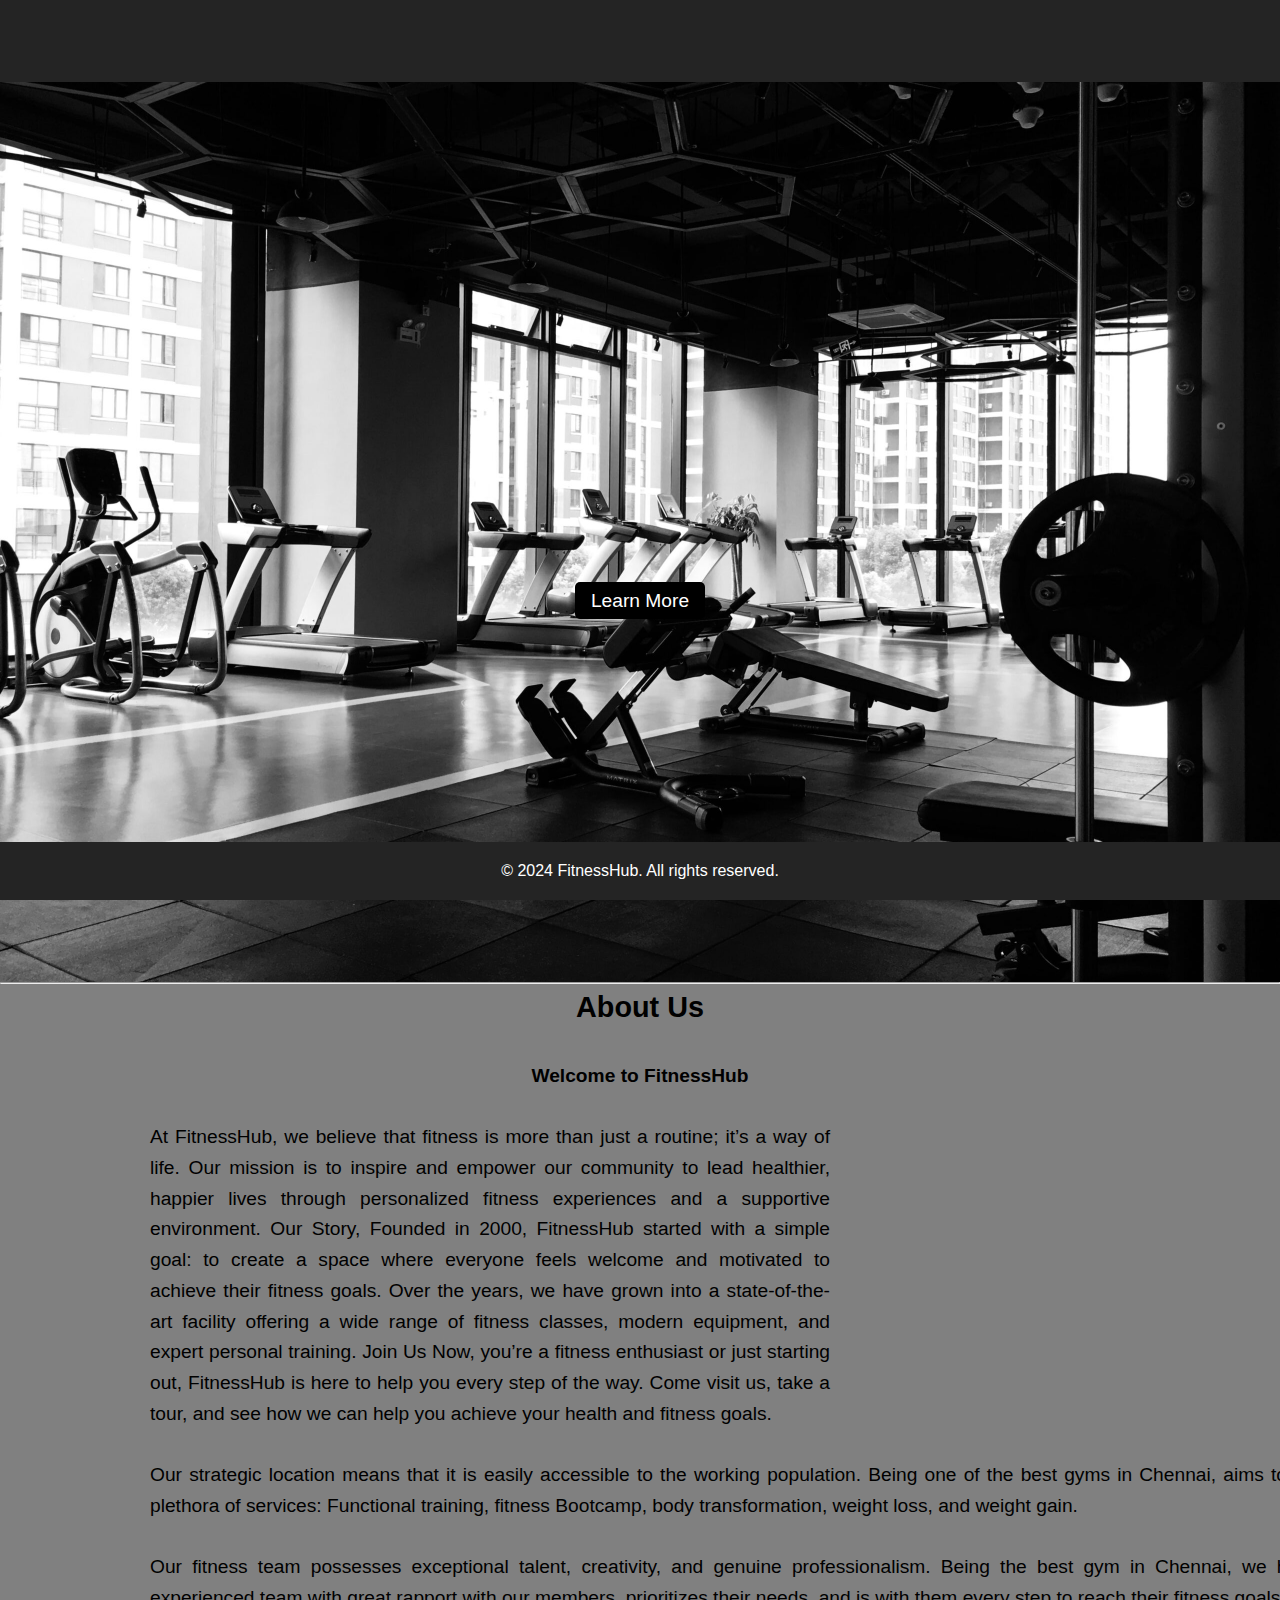
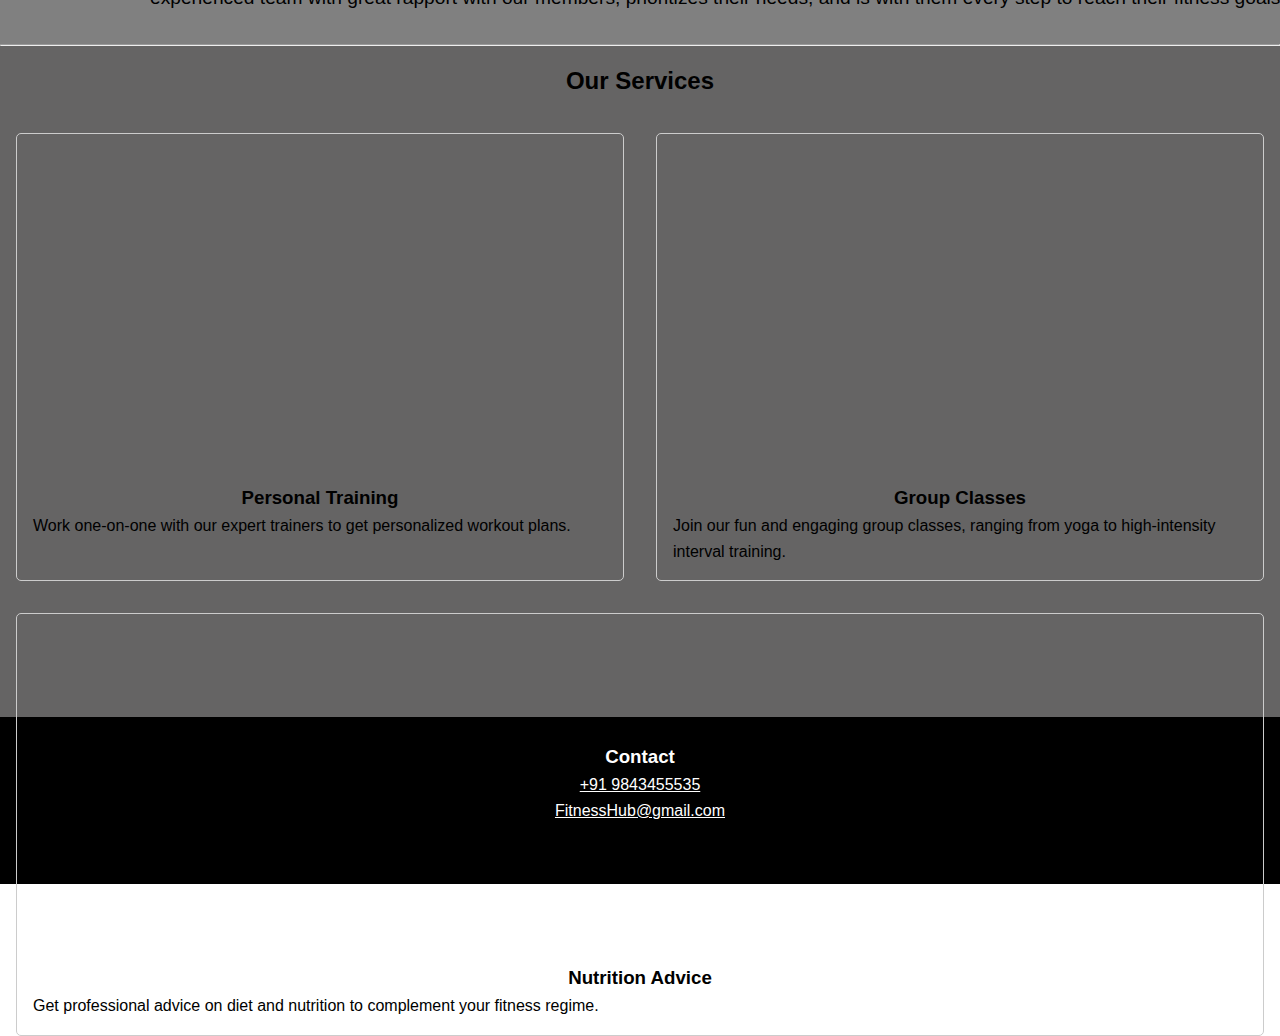
<file: Task 1/index.html>
<!DOCTYPE html>
<html lang="en">

<head>
    <meta charset="UTF-8">
    <meta name="viewport" content="width=device-width, initial-scale=1.0">
    <title>FitnessHub</title>
    <link rel="stylesheet" href="style.css">
    <link rel="icon" type="image/x-icon" href="./fitness.jpg ">
</head>

<body>
    <header>
        <nav>
            <img src="./fitness.jpg" , alt="img">
            <h1 style="font-weight: 860;"> FitnessHub </h1>
            <ul>
                <li><a href="#home" class="active">Home </a></li>
                <li><a href="#about">About </a></li>
                <li><a href="#services">Services </a></li>
                <li><a href="#contact">Contact</a></li>
            </ul>
        </nav>
    </header>

    <section id="home">
        <div class="home-content">
            <h1 style="color: rgba(0, 0, 0, 0.762)">Welcome to FitnessHub</h1>

            <p style="color: rgb(0, 0, 0)">Your journey to a healthier life starts here.</p>
            <a href="#about" class="btn">Learn More</a>
        </div>
    </section>
    <hr>

    <section id="about">
        <h2 style="text-align: center;">About Us</h2>
        <br>
        <div>
            <h4 style="text-align: center;">Welcome to FitnessHub</h4><br>
            <p>At FitnessHub, we believe that fitness is more than just a routine; it’s a way of life. Our mission is to
                inspire and empower our community to lead healthier, happier lives through personalized fitness
                experiences and a supportive environment.
                Our Story,
                Founded in 2000, FitnessHub started with a simple goal: to create a space where everyone feels welcome
                and motivated to achieve their fitness goals. Over the years, we have grown into a state-of-the-art
                facility offering a wide range of fitness classes, modern equipment, and expert personal training.
                Join Us Now,
                you’re a fitness enthusiast or just starting out, FitnessHub is here to help you every step of the way.
                Come visit us, take a tour, and see how we can help you achieve your health and fitness goals.</p>
            <img src="./gym1.jpg">
            <br>
        </div>
        <p>Our strategic location means that it is easily accessible to the working population. Being one of the best
            gyms in Chennai, aims to offer a plethora of services: Functional training, fitness Bootcamp, body
            transformation, weight loss, and weight gain.
            <br>
            <br>
            Our fitness team possesses exceptional talent, creativity, and genuine professionalism. Being the best gym
            in Chennai, we have an experienced team with great rapport with our members, prioritizes their needs, and is
            with them every step to reach their fitness goals.
        </p>
        <br>
    </section>
    <hr>

    <section id="services">
        <h2 style="text-align: center;padding: 1rem;">Our Services</h2>
        <div class="service-container">
            <div class="service">
                <img src="./pt.jpg" alt="personal trainers">
                <br><br>
                <h3 style="text-align: center;">Personal Training</h3>
                <p>Work one-on-one with our expert trainers to get personalized workout plans.</p>
            </div>
            <div class="service">
                <img src="./gc.jpg" alt="group classes">
                <br><br>
                <h3 style="text-align: center;">Group Classes</h3>
                <p>Join our fun and engaging group classes, ranging from yoga to high-intensity interval training.</p>
            </div>
            <div class="service">
                <img src="./nutrition.jpg" alt="nutrition advice">
                <br><br>
                <h3 style="text-align: center;">Nutrition Advice</h3>
                <p>Get professional advice on diet and nutrition to complement your fitness regime.</p>
            </div>
        </div><br>
    </section>

    <section id="contact">
        <br>
        <h3>Contact</h3>
        <p><a href="">+91 9843455535</a> </p>
        <p><a href=""> FitnessHub@gmail.com</a></p>
    </section>

    <footer>
        <p>&copy; 2024 FitnessHub. All rights reserved.</p>
    </footer>
</body>

</html>
</file>
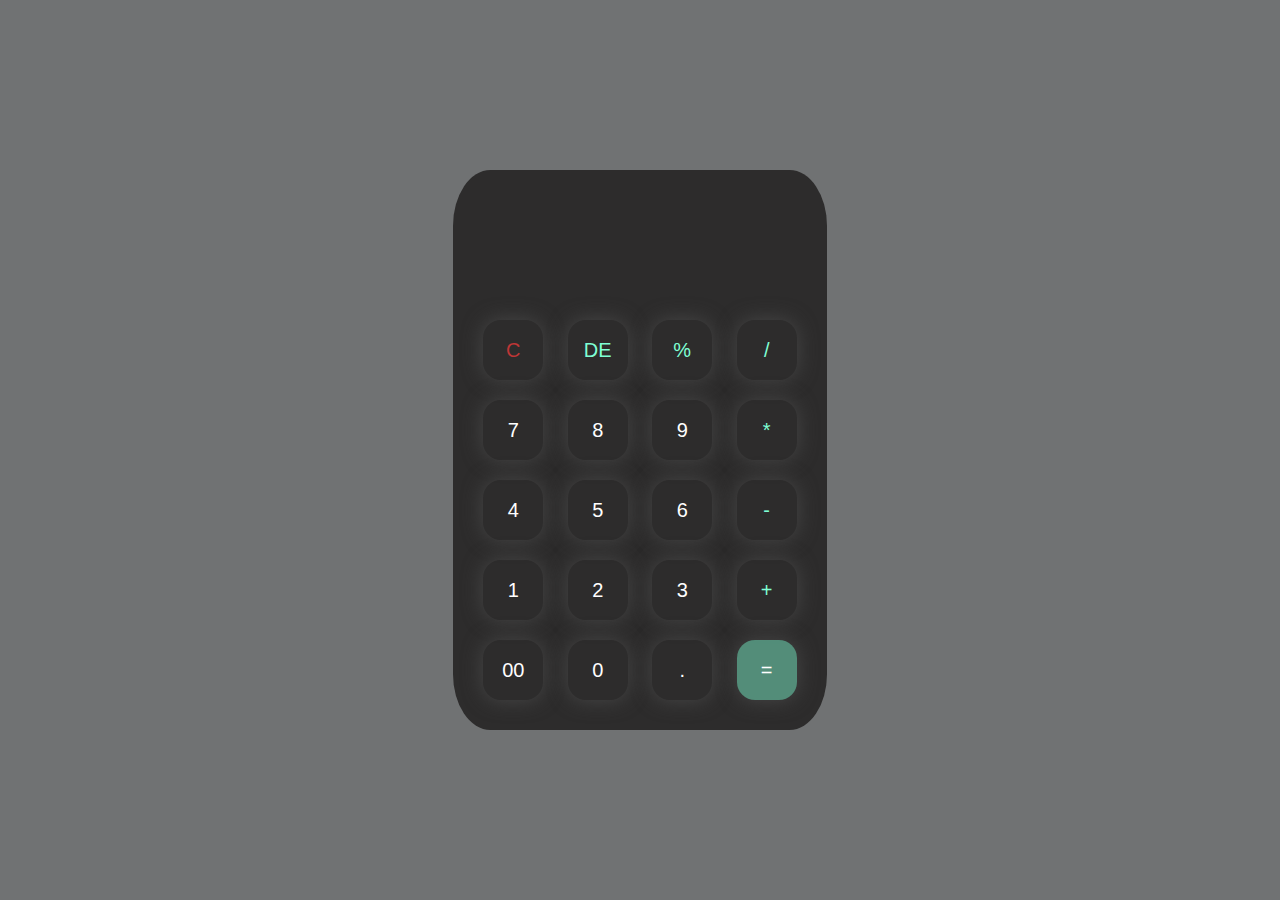
<file: Task 3/index.html>
<!DOCTYPE html>
<html lang="en">
<head>
    <meta charset="UTF-8">
    <meta name="viewport" content="width=device-width, initial-scale=1.0">
    <title>Calculator</title>
    <link rel="stylesheet" href="style.css">
</head>
<body>
    <div class="container">
        <div class="Calculator">
            <form>
                <div class="display">
                    <input type="text" name="display">
                </div>
                <div>
                    <input type="button" value="C" onclick="display.value = '' " class="clear">
                    <input type="button" value="DE"onclick="display.value = display.value.toString().slice(0,-1) " class="operator">
                    <input type="button" value="%" onclick="display.value += '%' " class="operator">
                    <input type="button" value="/" onclick="display.value += '/' " class="operator">
                </div>
                <div>
                    <input type="button" value="7" onclick="display.value += '7' ">
                    <input type="button" value="8" onclick="display.value += '8' ">
                    <input type="button" value="9" onclick="display.value += '9' ">
                    <input type="button" value="*" onclick="display.value += '*' " class="operator">
                </div>
                <div>
                    <input type="button" value="4" onclick="display.value += '4' ">
                    <input type="button" value="5" onclick="display.value += '5' ">
                    <input type="button" value="6" onclick="display.value += '6' ">
                    <input type="button" value="-" onclick="display.value += '-' " class="operator">
                </div>
                <div>
                    <input type="button" value="1" onclick="display.value += '1' ">
                    <input type="button" value="2" onclick="display.value += '2' ">
                    <input type="button" value="3" onclick="display.value += '3' ">
                    <input type="button" value="+" onclick="display.value += '+' " class="operator">
                </div>
                <div>
                    <input type="button" value="00" onclick="display.value += '00' ">
                    <input type="button" value="0" onclick="display.value += '0' ">
                    <input type="button" value="." onclick="display.value += '.' ">
                    <input type="button" value="=" onclick="display.value = eval(display.value) " class="equal">
                </div>
            </form>
        </div>
    </div>
    <script src="script.js"></script>
</body>
</html>
</file>
<file: Task 1/style.css>
* {
    margin: 0;
    padding: 0;
    box-sizing: border-box;
}
ul,li,h1{
    display: inline;
}
nav{
    height: 50px;
}
nav img{
    height: 25px;
    width: 25px;
    margin-left: 15px;
    opacity: 0;
    animation: slideRight 2.5s ease forwards;
}
nav h1{
    line-height: 50px;
    color: rgb(255, 255, 255);
    opacity: 0;
    animation: slideTop 2s ease forwards;
}
nav ul{
    line-height: 50px;
}
nav ul li a{
    color: rgb(216, 216, 216);
    border-radius: 5px;
    font-weight: 600;
    transition: .3s;
    text-decoration: none;
    text-transform: uppercase;
    opacity: 0;
    animation: slideTop 2s ease forwards;
}
nav ul li a:hover{
    color: rgba(123, 118, 118, 0.37);
    transition: 0.5s ease;
}
nav ul li a.active{
    transition: 0.5s ease;
    background: #000000;
    color: #fff;
    padding: 0.5rem 1rem;
    text-decoration: none;
    border-radius: 5px;

}
ul{
    margin-left: 50%;
}

body {
    font-family: Arial, sans-serif;
    line-height: 1.6;
}
img{
    border-image-width: 50%;
    opacity: 0;
    animation: slideRight 2.5s ease forwards;
}

header {
    background: rgb(36, 36, 36);
    color: #fff;
    padding: 1rem 0;
    text-align: center;
}

li {
    margin: 1rem;
    color: gray;
    cursor: pointer;
}


#home {
    background: url(./gym\ bg.jpg) no-repeat center center/cover;
    height: 100vh;
    display: flex;
    justify-content: center;
    align-items: center;
    text-align: center;
    font-weight: 500;
    font-size: larger;
}

.home-content h1 {
    font-size: 3rem;
    background-color: #9a9a9a33;
    filter: drop-shadow(1px 1px 20px rgb(112, 112, 112));
    opacity: 0;
    animation: slideTop 2s ease forwards;
}

.home-content p {
    margin: 1rem 0;
    background-color: #9a9a9a3d;
    filter: drop-shadow(1px 1px 20px rgb(112, 112, 112));
    font-weight: 400;
    opacity: 0;
    animation: slideRight 2s ease forwards;
}

.btn {
    background: #000000;
    color: #fff;
    padding: 0.5rem 1rem;
    text-decoration: none;
    border-radius: 5px;
}
.btn:hover{
    color: rgb(0, 0, 0);
    background-color: rgb(255, 255, 255);
}
#about{
    background-color: gray;
    font-size: larger;
}

@keyframes slideRight {
    0%{
        transform: translateX(-100px);
        opacity: 0;
    }
    100%{
        transform: translateX(0px);
        opacity: 1;
    }
}

@keyframes slideTop {
    0%{
        transform: translateY(-100px);
        opacity: 0;
    }
    100%{
        transform: translateY(0px);
        opacity: 1;
    }
}

#about img{
    height: 300px;
    width: 500px;
    display: flex;
    border-radius: 8px;
    flex-direction: column;
    flex-wrap: wrap;
    margin: 10px;
    position: absolute;
    right: 150px;
    top: 910px;
    align-content: end;
    filter: drop-shadow(1px 1px 20px rgb(0, 0, 0));
}
#about div p{
    display: flex;
    flex-direction: column;
    width: 830px;
    text-align: justify;


}
#about p{
    text-align: justify;
    padding-left: 150px;
    width: 1350px;
}
#services{
    background-color: rgb(101, 100, 100);
}
.service-container {
    display: inline-flex;
    justify-content: space-around;
    flex-wrap: wrap;
    height: 600px;
    padding-bottom: 50px;
    
}

.service {
    flex: 1;
    margin: 1rem;
    padding: 1rem;
    border: 1px solid #ccc;
    border-radius: 5px;
}
.service:hover{
    background-color: black;
    color: white;
    cursor: pointer;
}
.service img{
    height: 300px;
    width: 400px;
    filter: drop-shadow(1px 1px 20px black);
    margin-left: 20px;
}
#contact{
    background-color: black;
    color: white;
    text-align: center;
    padding-bottom: 60px;
    margin-bottom: 2rem;
    
}
p a{
    color: white;
}
p a:hover{
    color: #4400ff;

}

footer {
    background: rgb(36, 36, 36);
    color: #fff;
    text-align: center;
    padding: 1rem;
    position: fixed;
    bottom: 0;
    width: 100%;
}
</file>
<file: Task 3/style.css>
* {
    margin: 0;
    padding: 0;
    font-family: 'poppins', sans-serif;
    box-sizing: border-box;
}

.container{
    width: 100%;
    height: 100vh;
    background: #707273;
    display: flex;
    align-items: center;
    justify-content: center;
}
.Calculator{
    background: rgb(45, 44, 44);
    padding: 20px;
    border-radius: 10%;
}
.Calculator form div{
    border-radius: 50%;
}
.Calculator form input{
    border: 0;
    outline: 0;
    width: 60px;
    height: 60px;
    border-radius: 30%;
    box-shadow:0 0 20px #474747;
    background: transparent;
    font-size: 20px;
    color: #fff;
    cursor: pointer;
    margin: 10px;
}
form .display{
    display: flex;
    justify-content: flex-end;
    margin: 20px 0;
}
form .display input{
    text-align: right;
    flex: 1;
    font-size: 45px;
    box-shadow: none;
}
form input.operator{
    color: aquamarine;
}
form input.clear{
    color: rgb(190, 54, 54);
}
form input.equal{
    background: rgba(127, 255, 212, 0.464);
}
</file>
